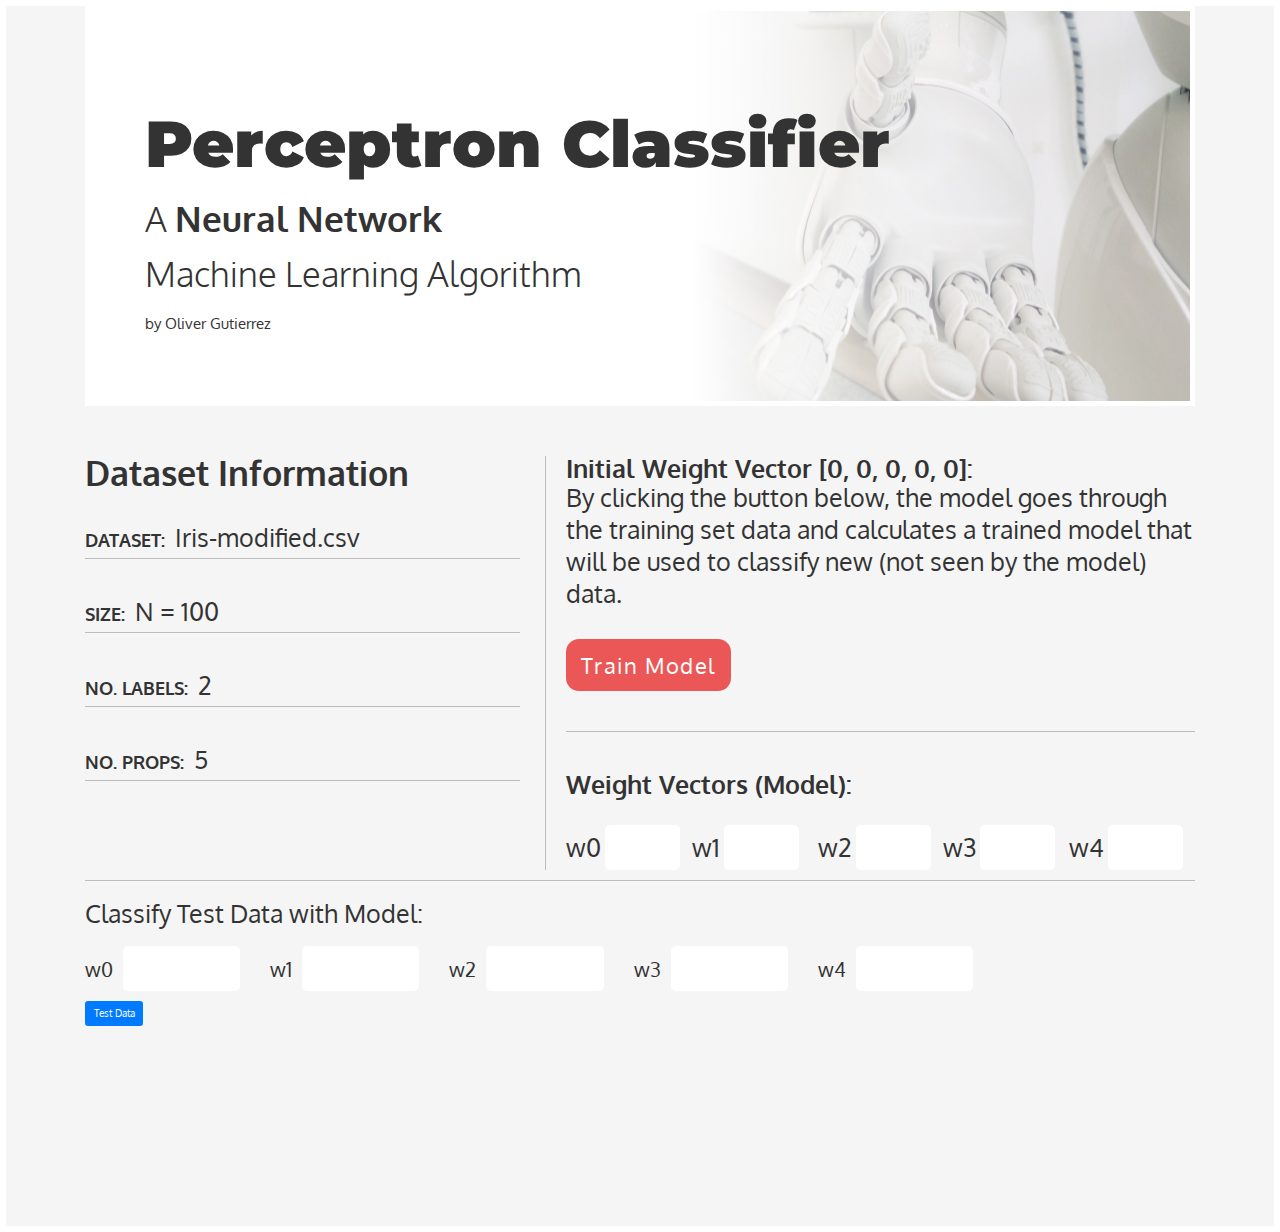
<file: index.html>
<!DOCTYPE html>
<html lang="en">
<head>
	<meta charset="UTF-8">
	<meta name="viewport" content="width=device-width, initial-scale=1, shrink-to-fit=no">
	<title>Perceptron Classifier</title>

	<!-- Bootstrap4 CDN: -->
	<link rel="stylesheet" href="https://stackpath.bootstrapcdn.com/bootstrap/4.4.1/css/bootstrap.min.css" integrity="sha384-Vkoo8x4CGsO3+Hhxv8T/Q5PaXtkKtu6ug5TOeNV6gBiFeWPGFN9MuhOf23Q9Ifjh" crossorigin="anonymous">

	<!-- google fonts -->
	<link href="https://fonts.googleapis.com/css?family=Montserrat:900&display=swap" rel="stylesheet">
	<link href="https://fonts.googleapis.com/css?family=Oxygen:300,700&display=swap" rel="stylesheet">

	<!-- main css -->
	<link rel="stylesheet" href="main.css">
</head>

<body>
	<div class="container">
		<header>
			<h1>Perceptron Classifier</h1>
			<h2>A <strong>Neural Network</strong>
				<br>
				Machine Learning Algorithm
			</h2>
			<h3>by Oliver Gutierrez</h3>
		</header>
	</div>

	<main class="container">
		<div class="row">
			<div class="col-md-5">
				<section class="data-info">
					<h3>Dataset Information</h3>
					<ul>
						<li><span>Dataset:</span>Iris-modified.csv</li>
						<li><span>Size:</span>N = 100</li>
						<li><span>No. Labels:</span>2</li>
						<li><span>No. Props:</span>5</li>
					</ul>
				</section>
			</div>
			<div class="col-md-7 train_model">
				<h3>Initial Weight Vector [0, 0, 0, 0, 0]:</h3>
				<p>By clicking the button below, the model goes through the training set data and calculates a trained model that will be used to classify new (not seen by the model) data.</p>
				<button class="btn-train" id="train_model_btn">Train Model</button>
				<hr class="section-div">
				<h3>Weight Vectors (Model):</h3>
				<div class="weights">
					<em data-vector="1" class="weight-vector-trained">w0 <span></span></em>
					<em data-vector="2" class="weight-vector-trained">w1 <span></span></em>
					<em data-vector="3" class="weight-vector-trained">w2 <span></span></em>
					<em data-vector="4" class="weight-vector-trained">w3 <span></span></em>
					<em data-vector="5" class="weight-vector-trained">w4 <span></span></em>
				</div>
			</div>
		</div>
		<hr>
		<section class="test-data-section">
			<h3>Classify Test Data with Model:</h3>
			<div class="weight-vector-input">
				<label for="w0">w0 </label> <input type="text" name="w0" class="weight-vector">
				<label for="w1">w1 </label> <input type="text" name="w1" class="weight-vector">
				<label for="w2">w2 </label> <input type="text" name="w2" class="weight-vector">
				<label for="w3">w3 </label> <input type="text" name="w3" class="weight-vector">
				<label for="w4">w4 </label> <input type="text" name="w4" class="weight-vector">	
			</div>
			<button type="button" class="btn btn-primary" id="test_data_btn">Test Data</button>
		</section>

	</main>
</body>

	<!-- Bootsrap js -->
	<script src="https://code.jquery.com/jquery-3.4.1.slim.min.js" integrity="sha384-J6qa4849blE2+poT4WnyKhv5vZF5SrPo0iEjwBvKU7imGFAV0wwj1yYfoRSJoZ+n" crossorigin="anonymous"></script>
	<script src="https://cdn.jsdelivr.net/npm/popper.js@1.16.0/dist/umd/popper.min.js" integrity="sha384-Q6E9RHvbIyZFJoft+2mJbHaEWldlvI9IOYy5n3zV9zzTtmI3UksdQRVvoxMfooAo" crossorigin="anonymous"></script>
	<script src="https://stackpath.bootstrapcdn.com/bootstrap/4.4.1/js/bootstrap.min.js" integrity="sha384-wfSDF2E50Y2D1uUdj0O3uMBJnjuUD4Ih7YwaYd1iqfktj0Uod8GCExl3Og8ifwB6" crossorigin="anonymous"></script>
	
	<!-- Utility functions like output(), sign(), updateWeightVectors() -->
	<script type="module" src="js/functions.js"></script>
	<!-- Full, Training, and Test dataset (Iris-modified) -->
	<script type="module" src="js/data.js"></script>
	<!-- Main js -->
	<script type="module" src="js/main.js"></script>
</html>
</file>
<file: main.css>
/* http://meyerweb.com/eric/tools/css/reset/ 
   v2.0 | 20110126
   License: none (public domain)
*/
html, body, div, span, applet, object, iframe,
h1, h2, h3, h4, h5, h6, p, blockquote, pre,
a, abbr, acronym, address, big, cite, code,
del, dfn, em, img, ins, kbd, q, s, samp,
small, strike, strong, sub, sup, tt, var,
b, u, i, center,
dl, dt, dd, ol, ul, li,
fieldset, form, label, legend,
table, caption, tbody, tfoot, thead, tr, th, td,
article, aside, canvas, details, embed,
figure, figcaption, footer, header, hgroup,
menu, nav, output, ruby, section, summary,
time, mark, audio, video {
  margin: 0;
  padding: 0;
  border: 0;
  font-size: 100%;
  font: inherit;
  vertical-align: baseline;
}

/* HTML5 display-role reset for older browsers */
article, aside, details, figcaption, figure,
footer, header, hgroup, menu, nav, section {
  display: block;
}

body {
  line-height: 1;
}

ol, ul {
  list-style: none;
}

blockquote, q {
  quotes: none;
}

blockquote:before, blockquote:after,
q:before, q:after {
  content: '';
  content: none;
}

table {
  border-collapse: collapse;
  border-spacing: 0;
}

header {
  border: 5px solid white;
  background-color: white;
  min-height: 400px;
  background-image: url(img/ai_header_bg.jpg);
  background-repeat: no-repeat;
  background-position: right -100px top 50%;
  padding-left: 5.5rem;
  margin-top: 0;
}

header h1 {
  font-family: 'Montserrat', sans-serif;
  font-weight: 900;
  font-size: 6.5rem;
  margin-top: 10rem;
}

header h2 {
  font-family: 'Oxygen';
  font-weight: 300;
  font-size: 3.5rem;
  margin-top: 1.5rem;
  line-height: 5.5rem;
}

header h2 strong {
  font-weight: 700;
}

header h3 {
  font-size: 1.5rem;
  margin-top: 1.5rem;
}

html {
  -webkit-box-sizing: border-box;
          box-sizing: border-box;
  font-family: 'Oxygen', 'Segoe UI', Tahoma, Geneva, Verdana, sans-serif;
  font-size: 10px;
}

html, body {
  margin: 0;
  padding: 0;
}

*, *:before, *:after {
  -webkit-box-sizing: inherit;
          box-sizing: inherit;
}

body {
  background-color: #f5f5f5;
  border: 6px solid white;
  min-height: 100vh;
  color: #333;
}

hr {
  border-color: #bdbdbd;
}

main {
  margin-top: 5rem;
  padding-bottom: 20rem;
}

.data-info {
  margin-right: 1rem;
}

.data-info h3 {
  font-size: 3.4rem;
  font-weight: 700;
}

.data-info span {
  text-transform: uppercase;
  font-size: 1.8rem;
  font-weight: bold;
  padding-right: 1rem;
}

.data-info ul {
  margin-top: 3.5rem;
  list-style: none;
  font-size: 2.5rem;
}

.data-info ul li {
  padding-bottom: 0.8rem;
  border-bottom: 1px solid #bdbdbd;
  margin-bottom: 4rem;
}

.train_model {
  border-left: 1px solid #bdbdbd;
  padding-left: 2rem;
}

.train_model p {
  font-size: 2.5rem;
  line-height: 32px;
  margin-bottom: 3rem;
}

.train_model h3 {
  font-size: 2.5rem;
  font-weight: 700;
}

.btn-train {
  font-size: 2.2rem;
  padding: 1.5rem;
  color: #fff;
  border-radius: 1.3rem;
  background-color: #EB5757;
  letter-spacing: 0.065em;
  border: 0;
}

.section-div {
  margin: 4rem 0;
}

.weights {
  display: -ms-grid;
  display: grid;
  -ms-grid-columns: (1fr)[5];
      grid-template-columns: repeat(5, 1fr);
  -webkit-box-align: center;
      -ms-flex-align: center;
          align-items: center;
  -webkit-box-pack: center;
      -ms-flex-pack: center;
          justify-content: center;
  margin-top: 2.8rem;
}

.weight-vector-trained {
  font-size: 2.5rem;
  display: -webkit-box;
  display: -ms-flexbox;
  display: flex;
  -webkit-box-align: center;
      -ms-flex-align: center;
          align-items: center;
}

.weight-vector-trained span {
  display: inline-block;
  height: 4.5rem;
  width: 7.5rem;
  background-color: #fff;
  border-radius: 0.5rem;
  margin-left: 0.4rem;
  font-size: 1.7rem;
  text-align: center;
  display: -webkit-box;
  display: -ms-flexbox;
  display: flex;
  -webkit-box-align: center;
      -ms-flex-align: center;
          align-items: center;
  -webkit-box-pack: center;
      -ms-flex-pack: center;
          justify-content: center;
}

.test-data-section h3 {
  margin: 2rem 0;
  font-size: 2.5rem;
}

.weight-vector-input {
  display: -ms-grid;
  display: grid;
  -ms-grid-columns: (auto 1fr)[5];
      grid-template-columns: repeat(5, auto 1fr);
  width: 80%;
  -webkit-box-align: center;
      -ms-flex-align: center;
          align-items: center;
  grid-gap: 1rem;
  margin-bottom: 1rem;
}

.weight-vector-input label {
  font-size: 2rem;
  display: inline-block;
  margin-left: 2rem;
}

.weight-vector-input label:first-child {
  margin-left: 0;
}

.weight-vector {
  border: 0;
  border-radius: 0.5rem;
  display: inline-block;
  height: 4.5rem;
  display: inline-block;
  width: 100%;
  display: -webkit-box;
  display: -ms-flexbox;
  display: flex;
  -webkit-box-align: center;
      -ms-flex-align: center;
          align-items: center;
  -webkit-box-pack: center;
      -ms-flex-pack: center;
          justify-content: center;
  font-size: 1.7rem;
  text-align: center;
}
/*# sourceMappingURL=main.css.map */
</file>
